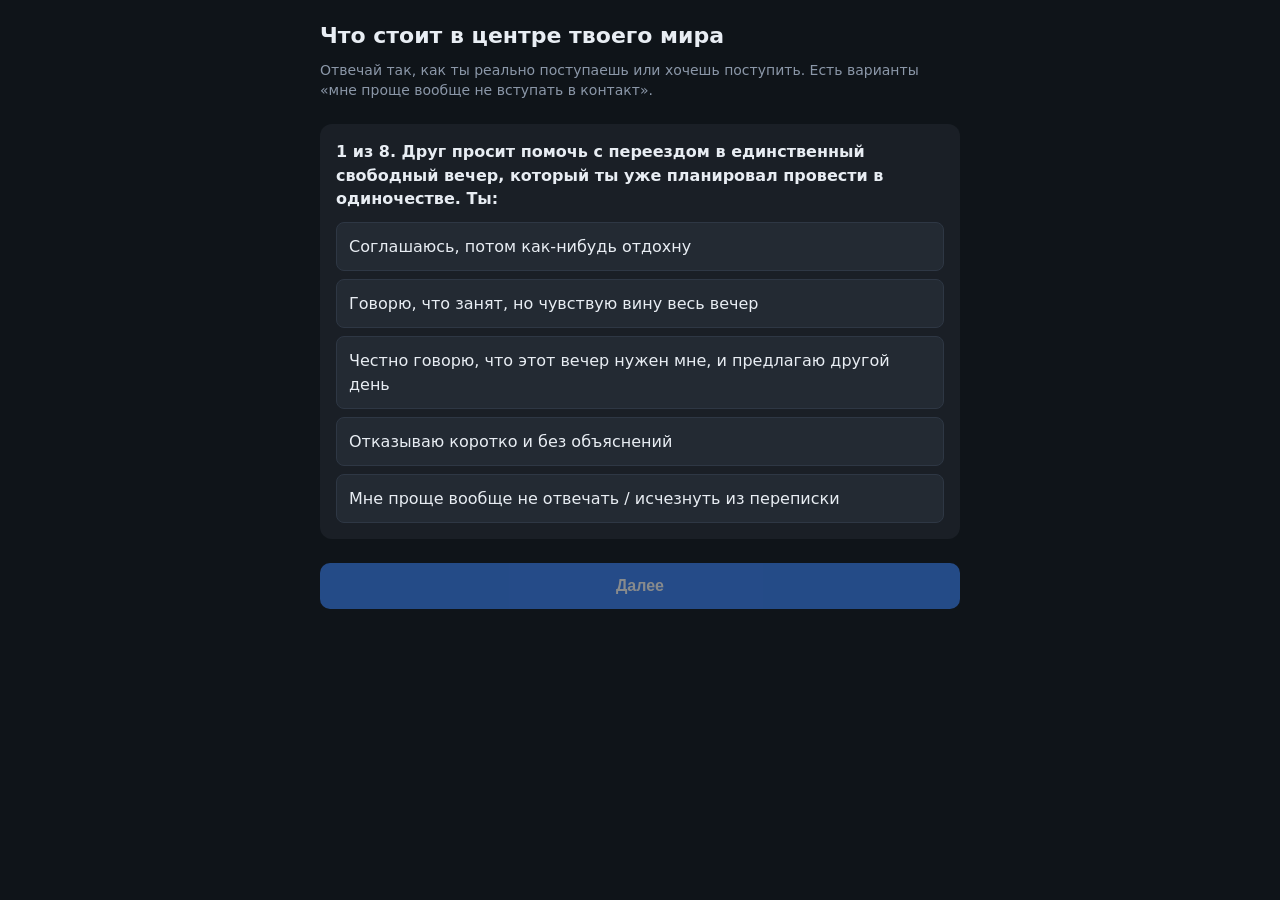
<file: center-test.html>
<!DOCTYPE html>
<html lang="ru">
<head>
<meta charset="utf-8">
<meta name="viewport" content="width=device-width,initial-scale=1">
<title>Что в центре твоего мира</title>
<style>
:root { --bg:#0f1419; --card:#1a1f26; --accent:#3b82f6; --text:#e8edf3; --muted:#8b97a8; }
* { box-sizing:border-box; }
body { margin:0; font-family:system-ui,sans-serif; background:var(--bg); color:var(--text); line-height:1.45; }
.container { max-width:680px; margin:0 auto; padding:20px; }
h1 { font-size:22px; margin:0 0 8px; }
.sub { color:var(--muted); font-size:14px; margin-bottom:24px; }
.card { background:var(--card); border-radius:12px; padding:16px; margin-bottom:16px; }
.q { font-weight:600; margin-bottom:12px; }
.options { display:flex; flex-direction:column; gap:8px; }
.opt { background:#232a33; border:1px solid #2e3744; border-radius:8px; padding:12px; cursor:pointer; transition:0.15s; }
.opt:hover, .opt.selected { border-color:var(--accent); background:#1e3a5f; }
.btn { width:100%; padding:14px; background:var(--accent); color:white; border:none; border-radius:10px; font-weight:600; font-size:16px; cursor:pointer; margin-top:8px; }
.btn:disabled { opacity:0.5; cursor:not-allowed; }
.result { display:none; }
.bar { height:10px; background:#2e3744; border-radius:5px; margin:8px 0 16px; overflow:hidden; }
.bar > div { height:100%; background:var(--accent); }
.center-score { font-size:32px; font-weight:700; color:var(--accent); }
.strategy { background:#1e293b; border-left:3px solid var(--accent); padding:12px 14px; border-radius:0 8px 8px 0; margin-top:12px; }
</style>
</head>
<body>
<div class="container">
  <h1>Что стоит в центре твоего мира</h1>
  <div class="sub">Отвечай так, как ты реально поступаешь или хочешь поступить. Есть варианты «мне проще вообще не вступать в контакт».</div>

  <div id="quiz"></div>
  <button class="btn" id="next" disabled>Далее</button>

  <div class="result" id="result">
    <div class="card">
      <div>Насколько ты в центре своего мира</div>
      <div class="center-score" id="score">0%</div>
      <div class="bar"><div id="bar"></div></div>
      <div id="interp"></div>
    </div>
    <div class="card">
      <div id="strategy"></div>
    </div>
  </div>
</div>

<script>
const questions = [
  {
    q: "Друг просит помочь с переездом в единственный свободный вечер, который ты уже планировал провести в одиночестве. Ты:",
    opts: [
      { t: "Соглашаюсь, потом как-нибудь отдохну", s: 0, tag: "people" },
      { t: "Говорю, что занят, но чувствую вину весь вечер", s: 1, tag: "guilt" },
      { t: "Честно говорю, что этот вечер нужен мне, и предлагаю другой день", s: 2, tag: "center" },
      { t: "Отказываю коротко и без объяснений", s: 2, tag: "center" },
      { t: "Мне проще вообще не отвечать / исчезнуть из переписки", s: 1, tag: "avoid" }
    ]
  },
  {
    q: "В компании все выбирают ресторан, который тебе не нравится. Ты:",
    opts: [
      { t: "Молчу и иду", s: 0, tag: "people" },
      { t: "Говорю «мне всё равно», хотя не всё равно", s: 0, tag: "people" },
      { t: "Предлагаю альтернативу и спокойно держу свою позицию", s: 2, tag: "center" },
      { t: "Иду, но внутри злюсь на себя", s: 1, tag: "guilt" },
      { t: "Мне проще не идти вообще и остаться дома", s: 1, tag: "avoid" }
    ]
  },
  {
    q: "Тебе предлагают работу или проект, который выгоден по деньгам, но сильно против твоих ценностей. Первая реакция:",
    opts: [
      { t: "Беру, деньги важнее", s: 0, tag: "people" },
      { t: "Долго сомневаюсь и в итоге соглашаюсь", s: 1, tag: "guilt" },
      { t: "Сразу отказываю", s: 2, tag: "center" },
      { t: "Беру, но потом сильно жалею и злюсь на себя", s: 0, tag: "guilt" },
      { t: "Игнорирую предложение и не отвечаю", s: 1, tag: "avoid" }
    ]
  },
  {
    q: "Кто-то перебивает тебя в разговоре и продолжает свою мысль. Ты обычно:",
    opts: [
      { t: "Замолкаю и слушаю до конца", s: 0, tag: "people" },
      { t: "Жду паузы и осторожно пытаюсь вернуться", s: 1, tag: "guilt" },
      { t: "Спокойно говорю: «Я ещё не закончил(а)»", s: 2, tag: "center" },
      { t: "Внутри обижаюсь, но внешне улыбаюсь и молчу", s: 0, tag: "people" },
      { t: "Мне проще выйти из разговора или перестать участвовать", s: 1, tag: "avoid" }
    ]
  },
  {
    q: "Ты очень устал(а), а близкий человек хочет поговорить «прямо сейчас». Ты:",
    opts: [
      { t: "Остаюсь и слушаю, хотя сил нет", s: 0, tag: "people" },
      { t: "Говорю, что устал(а), но всё равно остаюсь", s: 1, tag: "guilt" },
      { t: "Честно говорю, что сейчас не могу, и предлагаю другое время", s: 2, tag: "center" },
      { t: "Ухожу / кладу трубку и потом чувствую вину", s: 1, tag: "guilt" },
      { t: "Мне проще не брать трубку и написать позже «был(а) занят(а)»", s: 1, tag: "avoid" }
    ]
  },
  {
    q: "Представь, что ты можешь выбрать только одно. Что для тебя важнее прямо сейчас?",
    opts: [
      { t: "Чтобы окружающие были мной довольны", s: 0, tag: "people" },
      { t: "Чтобы не возникало конфликтов и напряжения", s: 0, tag: "people" },
      { t: "Чтобы я сам(а) был(а) согласен(на) со своим выбором", s: 2, tag: "center" },
      { t: "Чтобы потом не жалеть о том, что предал(а) себя", s: 2, tag: "center" },
      { t: "Чтобы меня вообще не трогали и не вовлекали", s: 1, tag: "avoid" }
    ]
  },
  {
    q: "Когда ты в последний раз отказал(а) кому-то в важном для него ради себя — что было после?",
    opts: [
      { t: "Сильная вина и желание как-то компенсировать", s: 0, tag: "guilt" },
      { t: "Облегчение, но с неприятным осадком", s: 1, tag: "guilt" },
      { t: "Спокойствие и ощущение, что всё правильно", s: 2, tag: "center" },
      { t: "Почти никогда так не делаю", s: 0, tag: "people" },
      { t: "Я обычно просто избегаю ситуаций, где надо отказывать", s: 1, tag: "avoid" }
    ]
  },
  {
    q: "Тебе пишут в мессенджере с просьбой или вопросом, на который не хочется отвечать. Ты чаще:",
    opts: [
      { t: "Отвечаю сразу, даже если не хочется", s: 0, tag: "people" },
      { t: "Откладываю, но потом всё равно отвечаю с чувством долга", s: 1, tag: "guilt" },
      { t: "Отвечаю коротко и по делу, когда готов(а)", s: 2, tag: "center" },
      { t: "Не отвечаю и чувствую себя виноватым", s: 1, tag: "guilt" },
      { t: "Мне проще проигнорировать — так меньше энергозатрат", s: 1, tag: "avoid" }
    ]
  }
];

let current = 0;
let answers = [];
let tags = { people: 0, guilt: 0, center: 0, avoid: 0 };

function render() {
  const q = questions[current];
  document.getElementById('quiz').innerHTML = `
    <div class="card">
      <div class="q">${current+1} из ${questions.length}. ${q.q}</div>
      <div class="options">
        ${q.opts.map((o,i) => `<div class="opt" data-i="${i}">${o.t}</div>`).join('')}
      </div>
    </div>`;
  document.querySelectorAll('.opt').forEach(el => {
    el.onclick = () => {
      document.querySelectorAll('.opt').forEach(x => x.classList.remove('selected'));
      el.classList.add('selected');
      document.getElementById('next').disabled = false;
    };
  });
  document.getElementById('next').disabled = true;
  document.getElementById('next').textContent = current === questions.length - 1 ? 'Показать результат' : 'Далее';
}

document.getElementById('next').onclick = () => {
  const sel = document.querySelector('.opt.selected');
  if (!sel) return;
  const opt = questions[current].opts[+sel.dataset.i];
  answers.push(opt.s);
  tags[opt.tag] = (tags[opt.tag] || 0) + 1;
  current++;
  if (current < questions.length) render();
  else showResult();
};

function showResult() {
  document.getElementById('quiz').style.display = 'none';
  document.getElementById('next').style.display = 'none';
  const max = questions.length * 2;
  const sum = answers.reduce((a, b) => a + b, 0);
  const pct = Math.round((sum / max) * 100);
  document.getElementById('score').textContent = pct + '%';
  document.getElementById('bar').style.width = pct + '%';

  let interp = '';
  if (pct < 30) interp = 'В центре твоего мира сейчас преимущественно другие люди и их комфорт (или избегание любого напряжения с ними). Ты часто предаёшь свой выбор автоматически. Это не «доброта», а закреплённая стратегия выживания, которая съедает энергию.';
  else if (pct < 55) interp = 'Ты частично возвращаешь себе центр, но часто откатываешься. Есть и прямое подстраивание, и уход в избегание («мне проще не общаться»). Вина или привычка быстро возвращают старую схему.';
  else if (pct < 75) interp = 'Ты уже довольно часто ставишь себя в центр. Решения чаще проходят через «что я выбираю». Остаются зоны, где включается либо подстройка, либо избегание.';
  else interp = 'Ты в основном в центре своего мира. Умеешь выбирать себя без долгой внутренней войны. Это рабочая и устойчивая позиция.';

  document.getElementById('interp').textContent = interp;

  let strategy = '<strong>Твоя стратегия на ближайшие 2–3 недели:</strong><div class="strategy">';
  const dominant = Object.entries(tags).sort((a,b) => b[1] - a[1])[0][0];

  if (dominant === 'people' || tags.people >= 3) {
    strategy += 'Основной паттерн — подстройка под других.<br><br>';
    strategy += '1. Каждый день один маленький отказ без длинного объяснения (даже в мелочи).<br>';
    strategy += '2. Перед автоматическим «да» — пауза 10 секунд и вопрос: «Если бы никто не обиделся, я бы согласился?»<br>';
    strategy += '3. Замечай вину после своего выбора и не беги её сразу «исправлять».';
  } else if (dominant === 'avoid' || tags.avoid >= 3) {
    strategy += 'Основной паттерн — избегание контакта («мне проще не общаться»).<br><br>';
    strategy += '1. Вместо полного игнора — одна короткая честная фраза в день («сейчас не могу», «не хочу это обсуждать»).<br>';
    strategy += '2. Выбери одну сферу, где ты готов(а) чуть больше присутствовать, и одну, где осознанно оставляешь дистанцию.<br>';
    strategy += '3. Отслеживай: избегание даёт облегчение или потом накапливается напряжение?';
  } else if (dominant === 'guilt' || tags.guilt >= 3) {
    strategy += 'Основной паттерн — вина после своего выбора.<br><br>';
    strategy += '1. Когда появляется вина — не действуй сразу. Подожди 20–30 минут.<br>';
    strategy += '2. Записывай: «Я выбрал(а) себя. Вина есть. Я всё равно не отменяю выбор».<br>';
    strategy += '3. Одна граница в день + наблюдение за виной без компенсации.';
  } else {
    strategy += 'У тебя уже есть опора на свой выбор.<br><br>';
    strategy += '1. Замечай оставшиеся автоматические «да» или уходы в игнор.<br>';
    strategy += '2. Укрепляй навык короткого честного ответа вместо подстройки или исчезновения.<br>';
    strategy += '3. Раз в неделю проверяй: решения по-прежнему проходят через «что я выбираю»?';
  }
  strategy += '</div>';
  document.getElementById('strategy').innerHTML = strategy;
  document.getElementById('result').style.display = 'block';
}

render();
</script>
</body>
</html>
</file>
